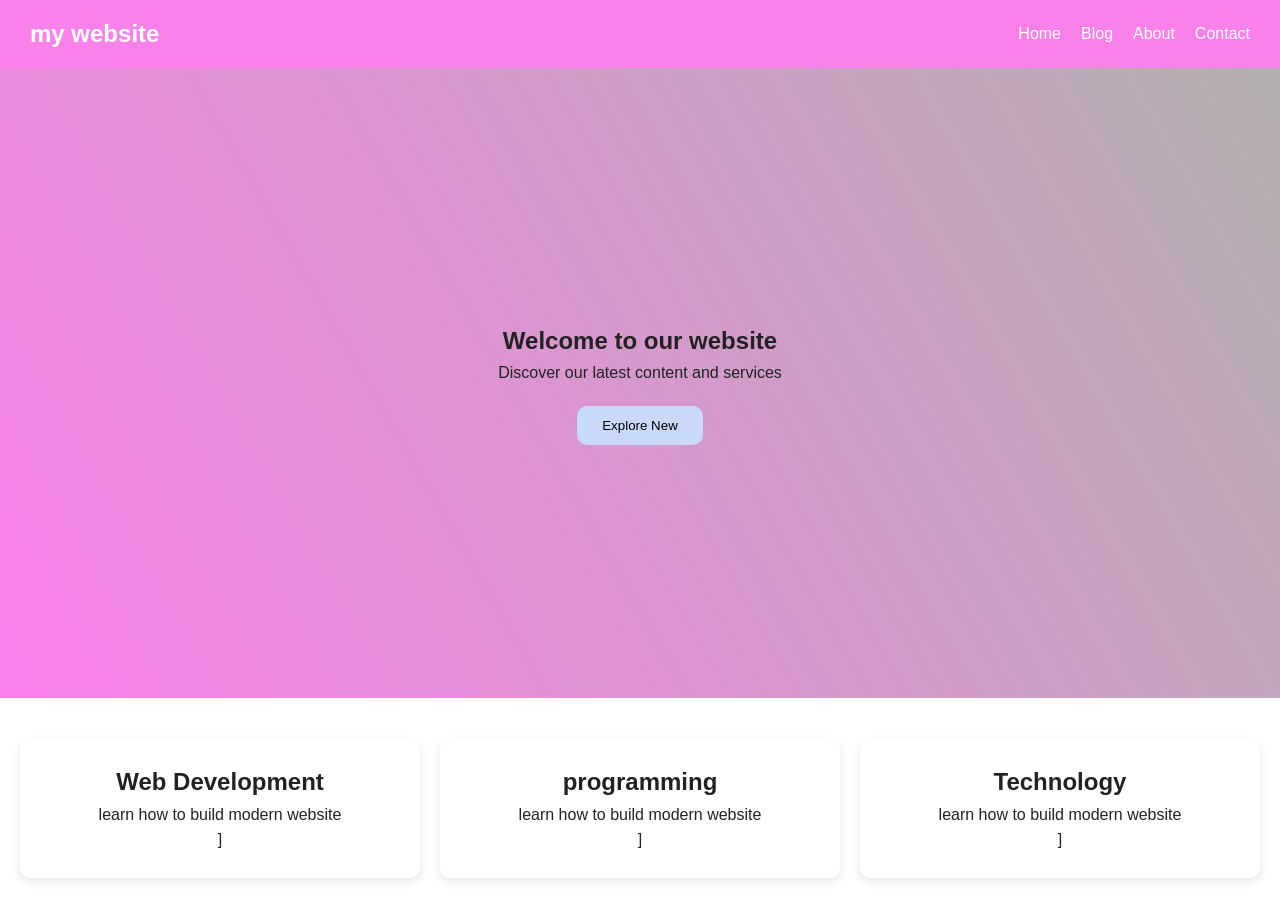
<file: index.html>
<!DOCTYPE html>
<html lang="en">
<head>
    <meta charset="UTF-8">
    <meta name="viewport" content="width=device-width, initial-scale=1.0">
    <title>MY Project</title>
    <link rel="stylesheet" href="style.css">
    <link rel="icon" href="c:\Users\WIN10\Downloads\rahma img.jfif">
</head>
<body>
    <header>
        <h2>my website</h2>
        <nav>
            <ul>
                <li><a href="index.html">Home</a></li>
                <li><a href="blog.html">Blog</a></li>
                <li><a href="about.html">About</a></li>
                <li><a href="contact.html">Contact</a></li>
            </ul>
        </nav>
    </header>
    <section class="hero">
        <h1>Welcome to our website</h1>
        <p>Discover our latest content and services </p>
        <button>Explore New </button>
    </section>
    <section class="cards">
        <div class="card">
            <h2>Web Development</h2>
            <p>learn how to build modern website</p>]
        </div>
         <div class="card">
            <h2>programming</h2>
            <p>learn how to build modern website</p>]
        </div>
         <div class="card">
            <h2>Technology</h2>
            <p>learn how to build modern website</p>]
        </div>

    </section>
</body>
</html>
</file>
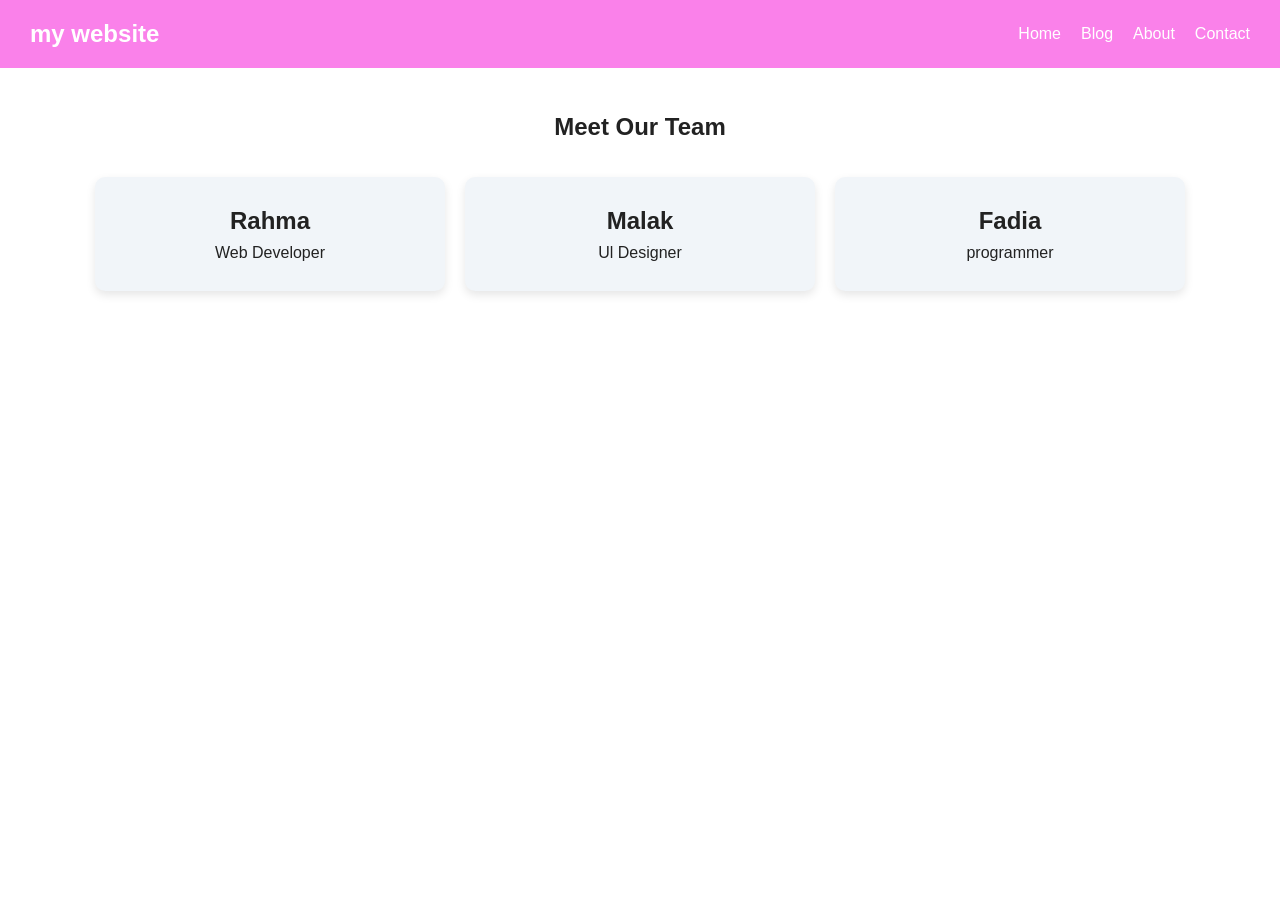
<file: about.html>
<!DOCTYPE html>
<html lang="en">
<head>
    <meta charset="UTF-8">
    <meta name="viewport" content="width=device-width, initial-scale=1.0">
    <title>Document</title>
    <link rel="stylesheet" href="style.css">
</head>
<body>
    <header>
        <h2>my website</h2>
        <nav>
            <ul>
                <li><a href="index.html">Home</a></li>
                <li><a href="blog.html">Blog</a></li>
                <li><a href="about.html">About</a></li>
                <li><a href="contact.html">Contact</a></li>
            </ul>
        </nav>
    </header>
    <section class="about">
        <h1>Meet Our Team</h1>
        <div class="team">
            <div class="member">
                <h2>Rahma</h2>
                <p>Web Developer</p>
            </div>
             <div class="member">
                <h2>Malak</h2>
                <p>Ul Designer</p>
            </div>
             <div class="member">
                <h2>Fadia</h2>
                <p>programmer</p>
            </div>
        </div>
    </section>
</body>
</html>
</file>
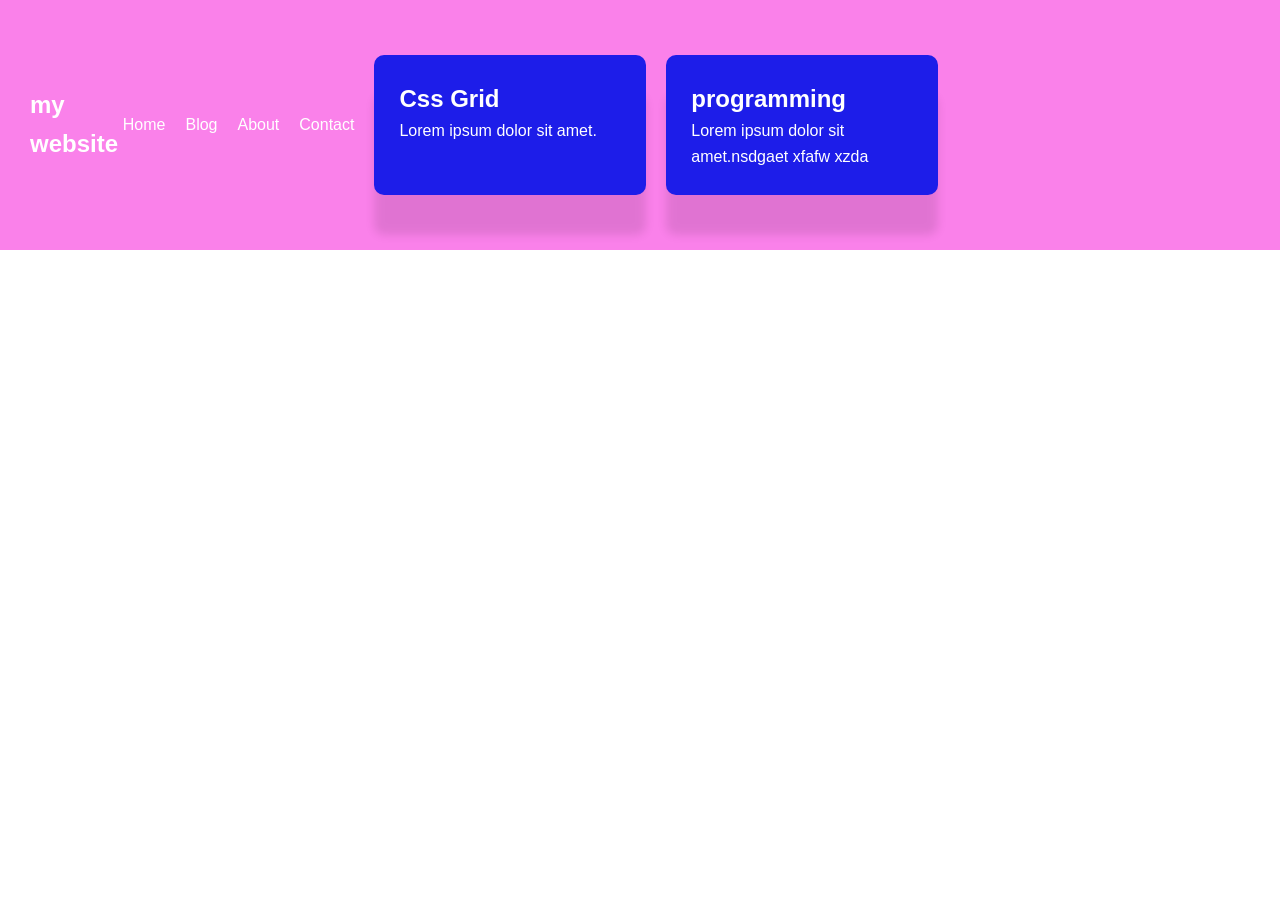
<file: blog.html>
<!DOCTYPE html>
<html lang="en">
<head>
    <meta charset="UTF-8">
    <meta name="viewport" content="width=device-width, initial-scale=1.0">
    <title>Document</title>
    <link rel="stylesheet" href="style.css">
</head>
<body>
   <header>
    <h2>my website</h2>
    <nav>
            <ul>
                <li><a href="index.html">Home</a></li>
                <li><a href="blog.html">Blog</a></li>
                <li><a href="about.html">About</a></li>
                <li><a href="contact.html">Contact</a></li>
            </ul>
        </nav>
        <section class="blog">
            <div class="articals">
                <articale>
                    <h2>Css Grid</h2>
                    <p>Lorem ipsum dolor sit amet.</p>
                </articale>
                  <articale>
                    <h2>programming</h2>
                    <p>Lorem ipsum dolor sit amet.nsdgaet xfafw xzda </p>
                </articale>
            </div>

        </section>
   </header> 
</body>
</html>
</file>
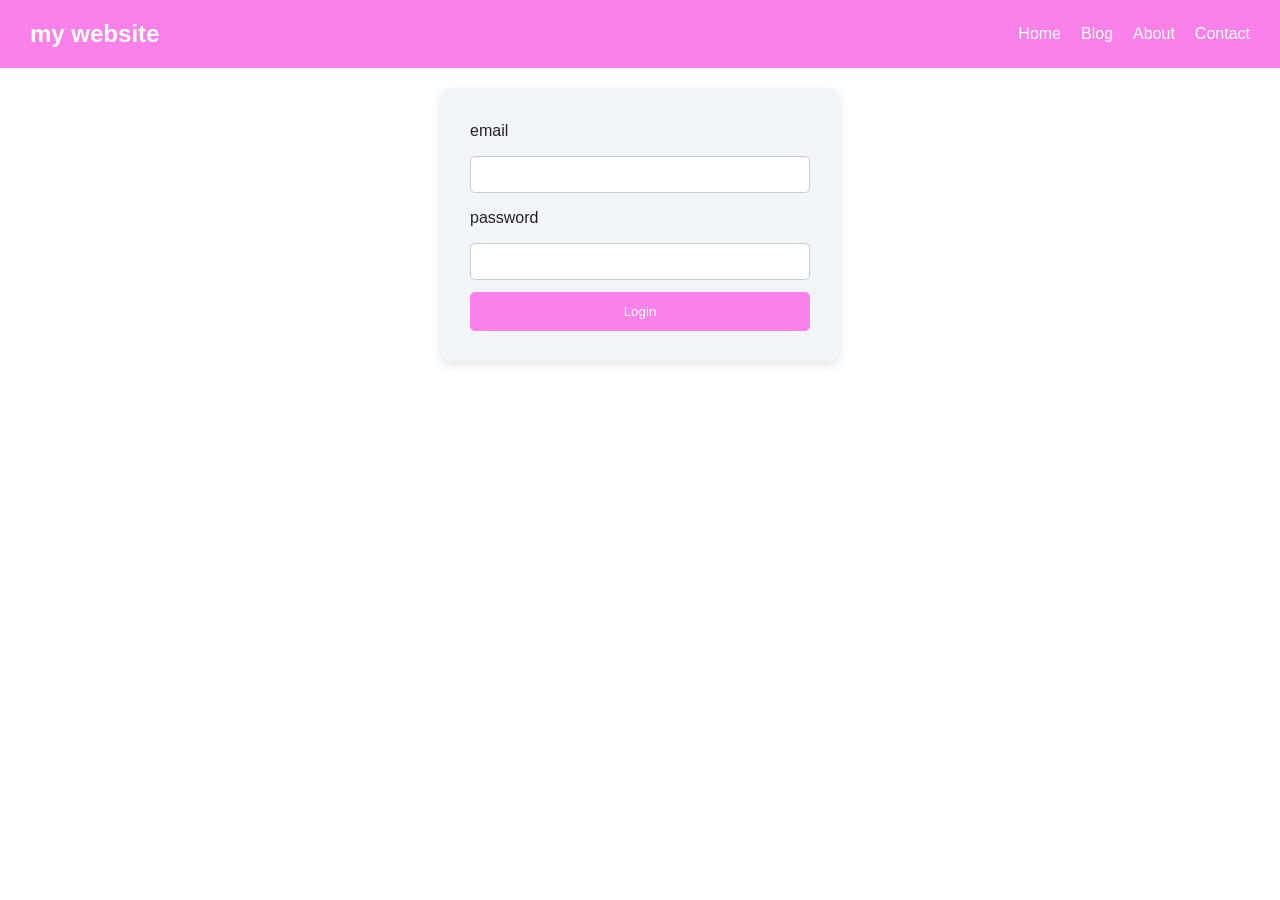
<file: login.html>
<!DOCTYPE html>
<html lang="en">
<head>
    <meta charset="UTF-8">
    <meta name="viewport" content="width=device-width, initial-scale=1.0">
    <title>Document</title>
    <link rel="stylesheet" href="style.css">
</head>
<body>
     <header>
        <h2>my website</h2>
        <nav>
            <ul>
                <li><a href="index.html">Home</a></li>
                <li><a href="blog.html">Blog</a></li>
                <li><a href="about.html">About</a></li>
                <li><a href="contact.html">Contact</a></li>
            </ul>
        </nav>
    </header>
    <section class="login">
        <form>
            <label>email</label>
            <input type="text" id="email" required>
            <label>password</label>
            <input type="number" id="password" required>
            <button type="submit">Login</button>
        </form>
    </section>
</body>
</html>
</file>
<file: style.css>
*{
    box-sizing: border-box;
    margin: 0;
    padding: 0;

}
body{
    font-family: var(--font-family);
    color: var(--text-color);
    line-height: 1.6;
}
:root{
    --main-color:rgb(250, 129, 234);
    --secondary-color:rgb(179, 175, 175);
    --text-color:#222;
    --font-family:Arial,sans-serif;

}
@keyframes fadein{
    0%{
        opacity: 0;
    }
    100%{
        opacity: 1;
    }
}
@keyframes pulse{
    0%{
        transform: scale(1);
    }
    50%{
        transform: scale(1.05);
    }
    100%{
        transform: scale(1);

    }
}
.hero{
    min-height: 70vh;
    background: linear-gradient(60deg,var(--main-color),var(--secondary-color));
    display: flex;
    flex-direction: column;
    justify-content: center;
    align-items: center;
    text-align: center;
}
.hero h1
.hero p{
    animation-name:fadein ;
    animation-duration: 2s;
}
.hero button{
    margin-top: 20px;
    padding: 12px 25px;
    border: none;
    cursor: pointer;
border-radius: 10px;
/* color: #60a5fa; */
background-color: #c9d9fa;
    animation-name: pulse ;
    animation-duration: 2s;
    animation-iteration-count: infinite;

}
.cards{
    display: flex;
    justify-content: center;
    gap: 20px;
    padding: 40px 20px;

}
.card{
    flex: 1;
    padding: 25px;
    text-align: center;
    border-radius: 10px;
    box-shadow: 0 4px 10px rgba(0,0, 0, 0.1);
    background-color: white;
}
.card{
    transition: 0.3s;

}
.card:hover{
    transform: scale(1.03);
}
@media (max-width:992px){
    .cards{
        flex-wrap: wrap;
    }
}
@media (max-width:768px){
    .cards{
        flex-direction: column;

    }
    .hero h1{
        font-size: 28px;
    }
}
header{
    background-color: var(--main-color);
    color: white;
    padding: 15px 30px;
    display: flex;
    justify-content: space-between;
    align-items: center;
}
header ul{
    display: flex;
    list-style:none ;
    gap: 20px;

}
header a{
    color: white;
    text-decoration: none;
}
header a:hover{
    color: #222;
    
}
.blog{
    padding: 40px 20px;
}
.blog h1{
text-align: center;
margin-bottom:30px ;

}
.articals{
    display: grid;
    grid-template-columns: repeat(3,1fr);
    gap:20px;
}
.articals articale{
    padding:25px ;
    background-color: #1d1de9;
    border-radius: 10px;
    box-shadow: 0 40px 10px rgba(0, 0, 0, .1);
}
@media (max-width:768px){
    .cards{
        flex-direction: column;

    }
    .hero h1{
        font-size: 28px;

    }
    .articals{
        grid-template-columns: 1fr;
    }
}
.about{
    padding: 40px 20px ;

}
.about h1{
    text-align: center;
    margin-bottom: 30px;

}
.team{
    display: flex;
    flex-wrap: wrap;
    justify-content: center;
    gap: 20px;
}
.member{
    flex: 1 1 250px;
    max-width: 350px;
    padding: 25px;
    text-align: center;
    background-color: #f1f5f9;
    border-radius: 10px;
    box-shadow: 0 4px 10px rgba(0, 0, 0, .1);
    transition: 0.3s;

}
.member:hover{
    transform: translatey(-5px);
}
.login{
    min-height: 80px;
    display: flex;
    justify-content: center;
    align-items: center;
    padding: 20px;
}
.login form{
    width: 100%;
    max-width: 400px;
    display: flex;
    flex-direction: column;
    gap: 12px;
    padding: 30px;
    background-color: #f1f5f9;
    border-radius: 10px;
    box-shadow: 0 4px 10px rgba(0, 0, 0, .1);
}
.login input{
    padding: 10px;
    border: 1px solid #ccc;
    border-radius: 5px;
    cursor: pointer;
}
.login button{
    padding: 12px;
    background-color: var(--main-color);
    color: white;
    border: none;
    border-radius: 5px;
    cursor: pointer;
}
</file>
